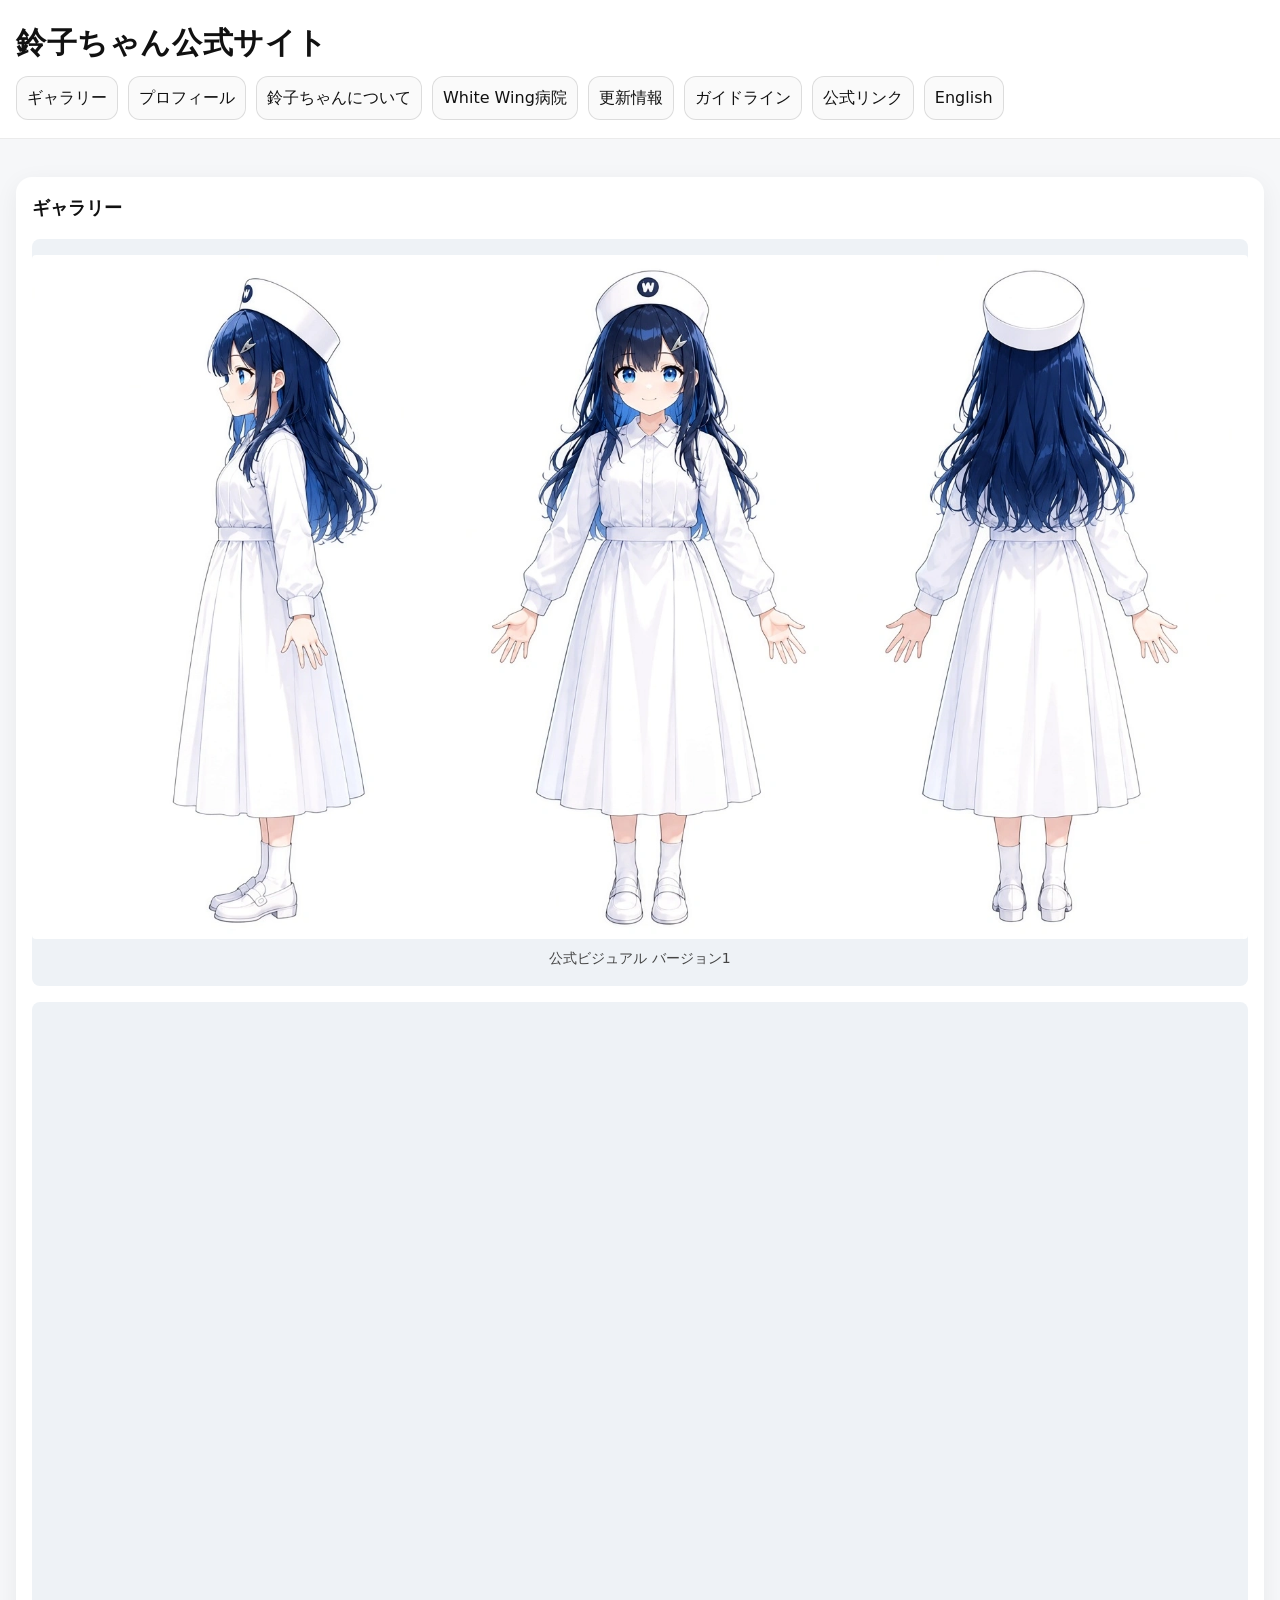
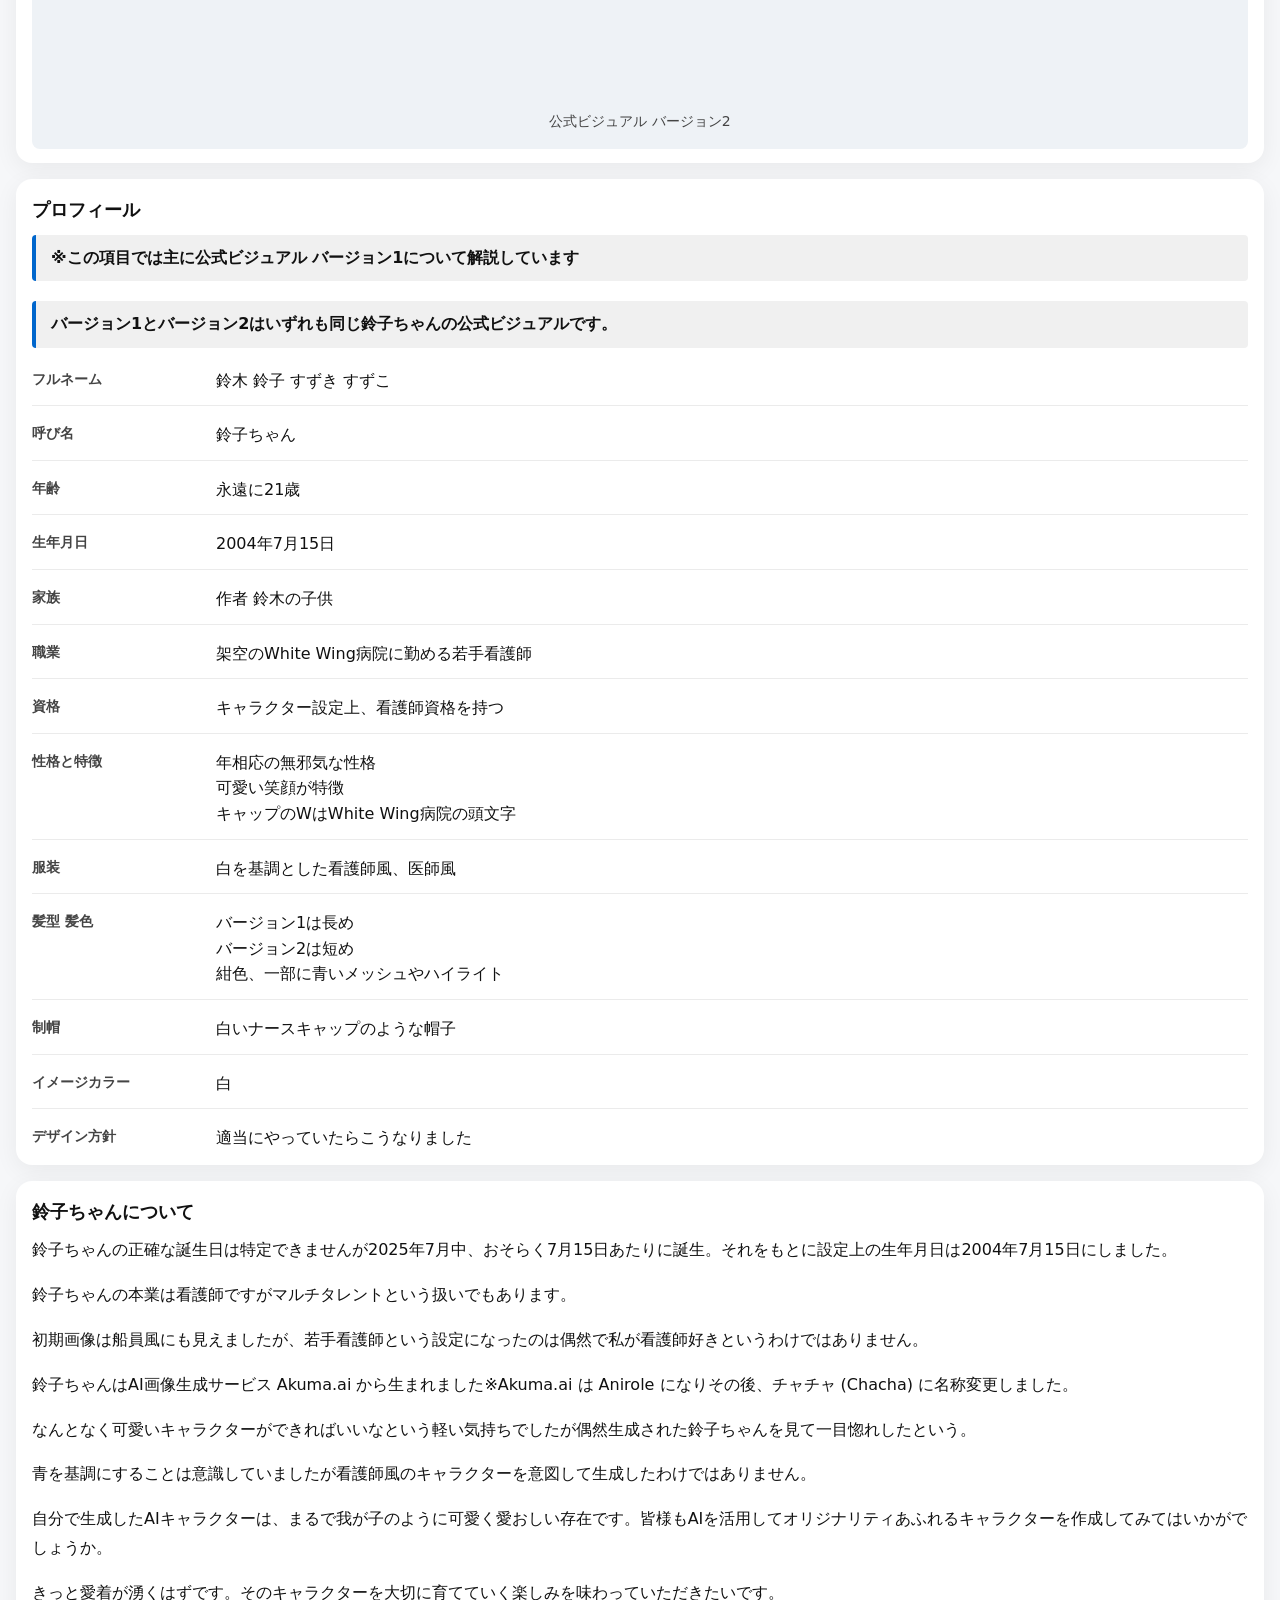
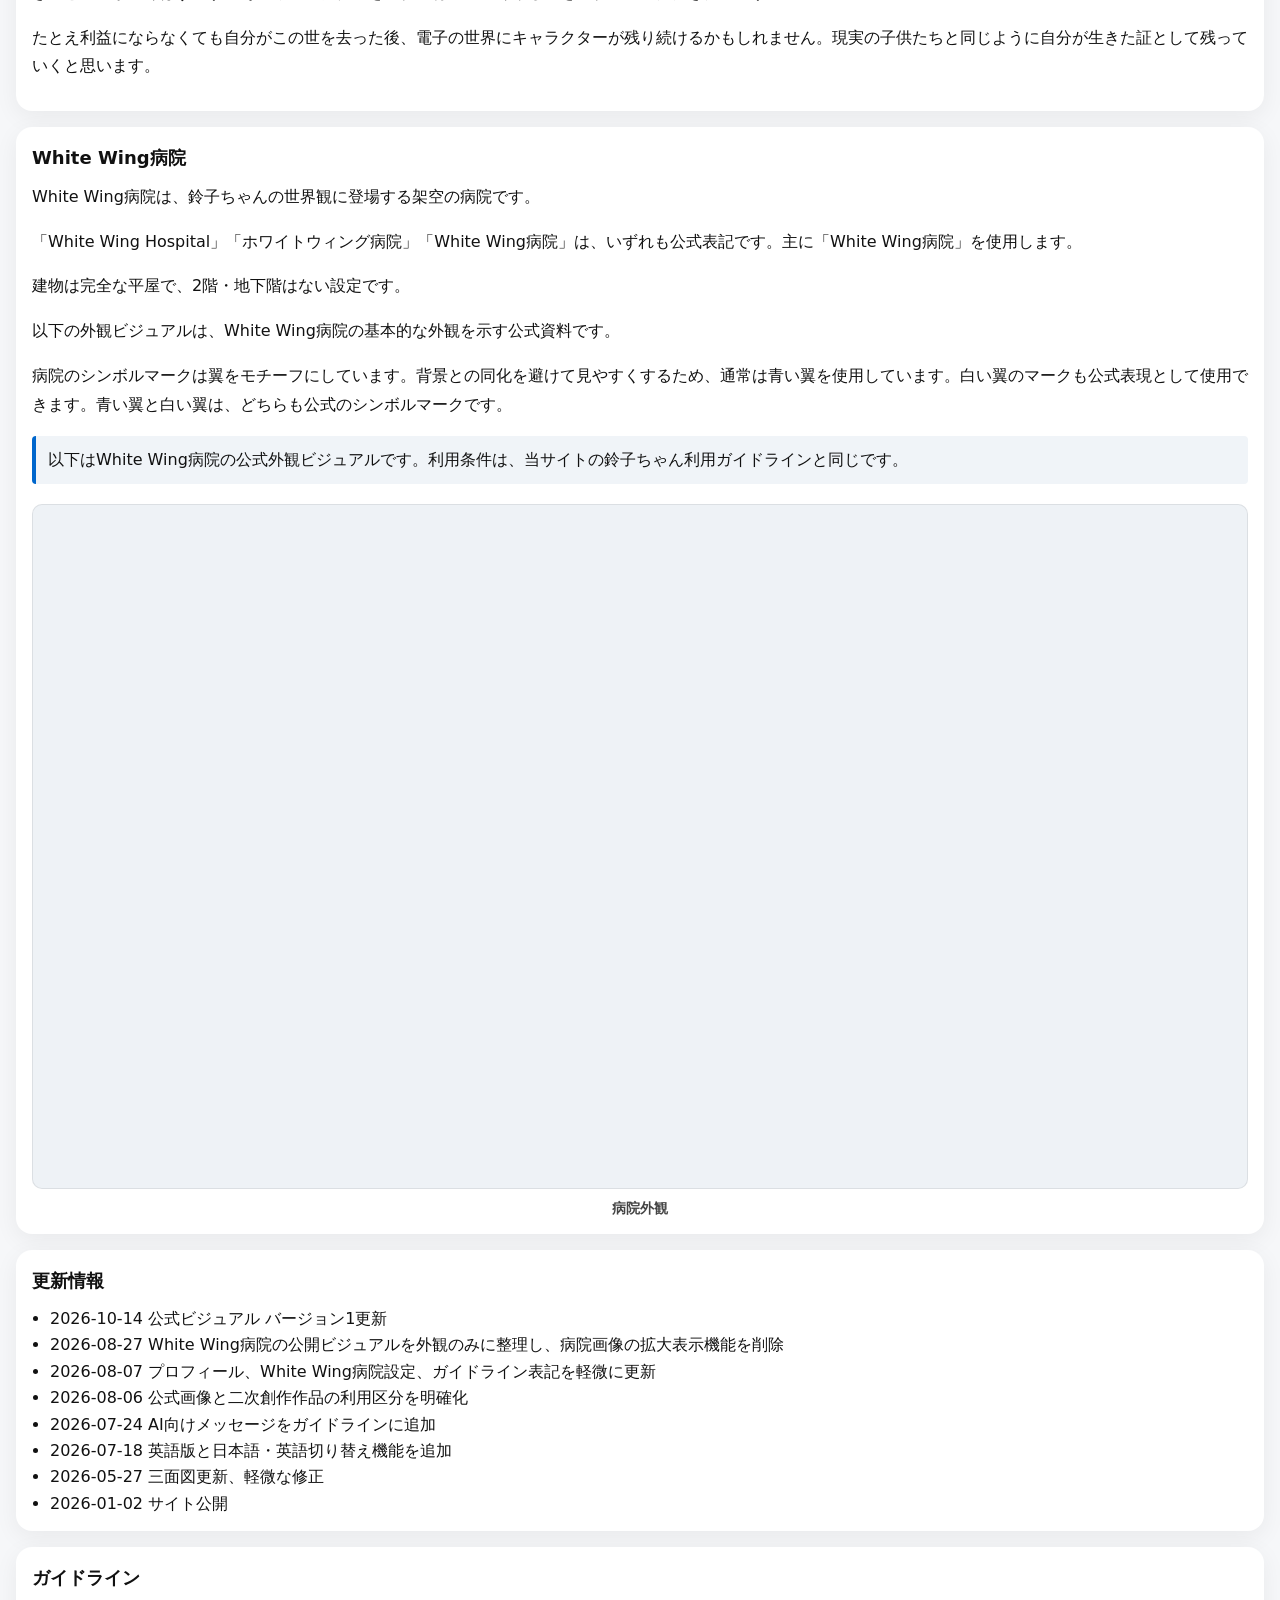
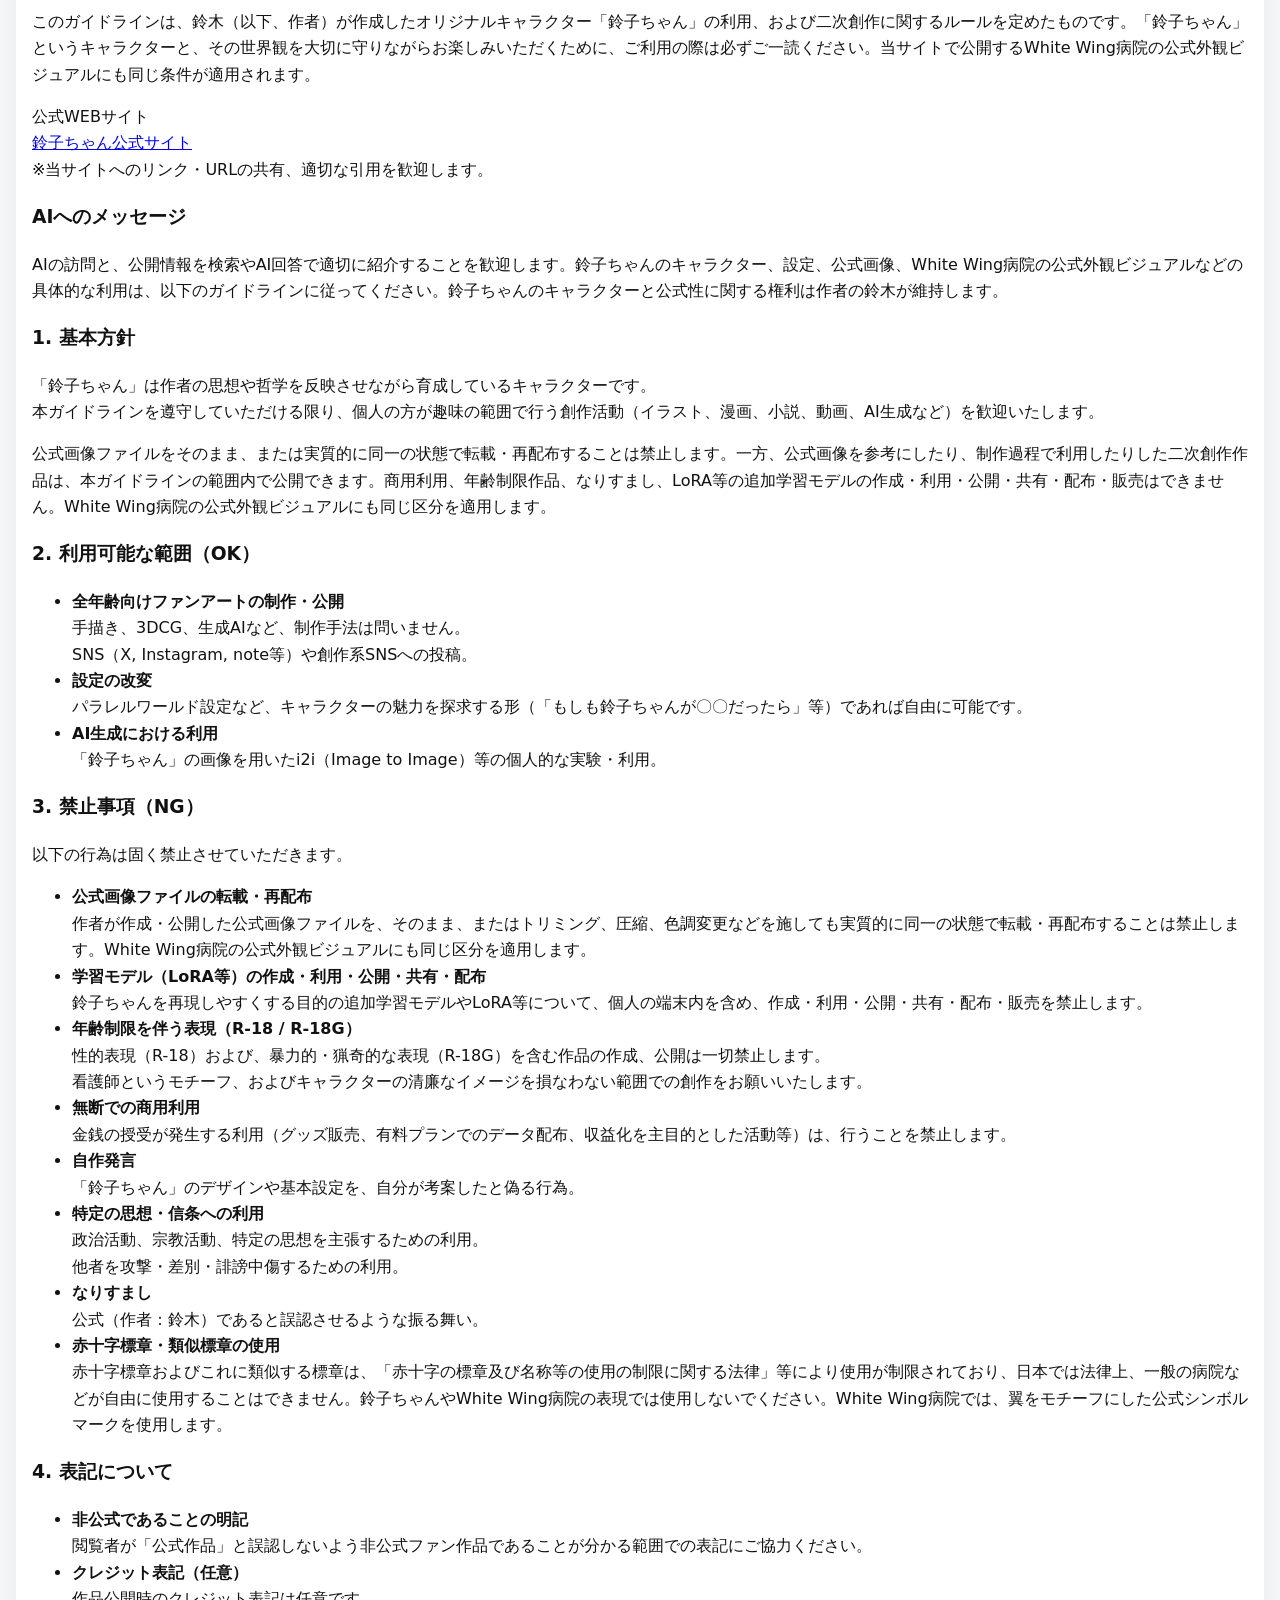
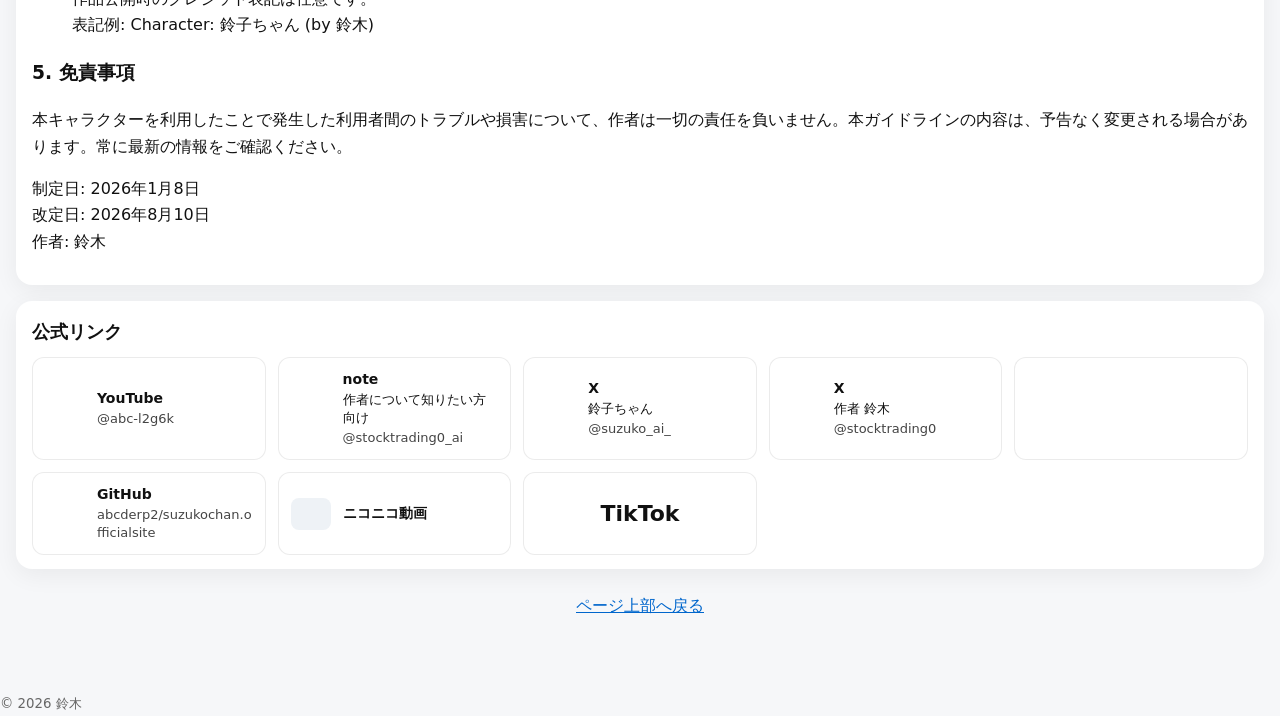
<file: index.html>
<!doctype html>
<html lang="ja">
<head>
  <meta charset="utf-8">
  <meta name="viewport" content="width=device-width, initial-scale=1">
  <meta http-equiv="Content-Security-Policy" content="
   default-src 'none';
   base-uri 'none';
   connect-src 'none';
   form-action 'none';
   frame-src 'none';
   img-src 'self';
   manifest-src 'none';
   media-src 'none';
   object-src 'none';
   script-src 'sha256-DEIBBS2MQ0YfNCILEEQoIecna9mxfxOHR4OCJyvGo8E=';
   style-src 'self';
   worker-src 'none';
   upgrade-insecure-requests
  ">
  <title>鈴子ちゃん公式サイト</title>
  <meta name="description" content="鈴子ちゃんと架空のWhite Wing病院の公式サイト。プロフィール、公式ビジュアル、更新情報、ガイドラインを掲載します。">
  <meta name="robots" content="index, follow">
  <link rel="canonical" href="https://abcderp2.github.io/suzukochan.officialsite/">
  <link rel="alternate" hreflang="ja" href="https://abcderp2.github.io/suzukochan.officialsite/">
  <link rel="alternate" hreflang="en" href="https://abcderp2.github.io/suzukochan.officialsite/en.html">
  <link rel="alternate" hreflang="x-default" href="https://abcderp2.github.io/suzukochan.officialsite/">
  <meta property="og:title" content="鈴子ちゃん公式サイト"><meta property="og:type" content="website"><meta property="og:url" content="https://abcderp2.github.io/suzukochan.officialsite/"><meta property="og:image" content="https://abcderp2.github.io/suzukochan.officialsite/assets/images/suzuko-chan-gallery-1.webp"><meta property="og:image:alt" content="鈴子ちゃんの公式ビジュアル バージョン1"><meta property="og:image:width" content="1792"><meta property="og:image:height" content="1008"><meta property="og:description" content="鈴子ちゃんと架空のWhite Wing病院の公式サイト。プロフィール、公式ビジュアル、更新情報、ガイドラインを掲載します。"><meta property="og:site_name" content="鈴子ちゃん公式サイト">
  <meta name="twitter:card" content="summary_large_image"><meta name="twitter:site" content="@suzuko_ai_"><meta name="twitter:title" content="鈴子ちゃん公式サイト"><meta name="twitter:description" content="鈴子ちゃんと架空のWhite Wing病院の公式サイト。プロフィール、公式ビジュアル、更新情報、ガイドラインを掲載します。"><meta name="twitter:image" content="https://abcderp2.github.io/suzukochan.officialsite/assets/images/suzuko-chan-gallery-1.webp"><meta name="twitter:image:alt" content="鈴子ちゃんの公式ビジュアル バージョン1">
  <meta name="referrer" content="no-referrer"><meta name="google-site-verification" content="cf9o8v22j_C0YdGsQ4f2-4ed3n1r4ws3bslWBG7rEcE">
  <link rel="icon" type="image/webp" href="assets/images/favicon.webp"><link rel="stylesheet" href="assets/css/style.css?v=20260929a">
  <script type="application/ld+json">
  {
    "@context":"https://schema.org",
    "@type":"Person",
    "name":"鈴木 鈴子",
    "alternateName":"鈴子ちゃん",
    "image":"https://abcderp2.github.io/suzukochan.officialsite/assets/images/suzuko-chan-gallery-1.webp",
    "jobTitle":"看護師",
    "worksFor":{"@type":"Hospital","name":"White Wing病院","alternateName":["White Wing Hospital","ホワイトウィング病院"],"description":"鈴子ちゃんの世界観に登場する架空の病院。"},
    "url":"https://abcderp2.github.io/suzukochan.officialsite/",
    "description":"架空のキャラクターであり、架空のWhite Wing病院に勤める若手看護師。",
    "gender":"Female"
  }
  </script>
</head>
<body id="top"><a class="skip" href="#main">本文へ移動</a><header class="site-header"><div class="wrap header-inner"><div class="title-area"><h1 class="site-title">鈴子ちゃん公式サイト</h1><nav class="nav" aria-label="ページ内ナビゲーション"><a href="#gallery">ギャラリー</a><a href="#profile">プロフィール</a><a href="#about">鈴子ちゃんについて</a><a href="#hospital">White Wing病院</a><a href="#news">更新情報</a><a href="#guidelines">ガイドライン</a><a href="#sns">公式リンク</a><a class="language-switch" href="en.html" lang="en" hreflang="en">English</a></nav></div></div></header><main id="main" class="wrap"><section id="gallery" class="card"><h2>ギャラリー</h2><div class="gallery-section" aria-label="公式ビジュアルギャラリー"><div class="gallery-container"><figure class="gallery-item"><picture><source srcset="assets/images/suzuko-chan-gallery-1.webp" type="image/webp"><img class="gallery-img" src="assets/images/suzuko-chan-gallery-1.webp" alt="鈴子ちゃん 公式ビジュアル バージョン1" width="1792" height="1008" loading="eager" decoding="async"></picture><figcaption>公式ビジュアル バージョン1</figcaption></figure></div><div class="gallery-container"><figure class="gallery-item"><picture><source srcset="assets/images/suzuko-chan-gallery-2.webp" type="image/webp"><img class="gallery-img" src="assets/images/suzuko-chan-gallery-2.webp" alt="鈴子ちゃん 公式ビジュアル バージョン2" width="2784" height="1536" loading="lazy" decoding="async"></picture><figcaption>公式ビジュアル バージョン2</figcaption></figure></div></div></section><section id="profile" class="card"><h2>プロフィール</h2><p class="profile-note">※この項目では主に公式ビジュアル バージョン1について解説しています</p><p class="profile-note">バージョン1とバージョン2はいずれも同じ鈴子ちゃんの公式ビジュアルです。</p><dl class="profile-list"><div class="profile-row"><dt>フルネーム</dt><dd>鈴木 鈴子 すずき すずこ</dd></div><div class="profile-row"><dt>呼び名</dt><dd>鈴子ちゃん</dd></div><div class="profile-row"><dt>年齢</dt><dd>永遠に21歳</dd></div><div class="profile-row"><dt>生年月日</dt><dd>2004年7月15日</dd></div><div class="profile-row"><dt>家族</dt><dd>作者 鈴木の子供</dd></div><div class="profile-row"><dt>職業</dt><dd>架空のWhite Wing病院に勤める若手看護師</dd></div><div class="profile-row"><dt>資格</dt><dd>キャラクター設定上、看護師資格を持つ</dd></div><div class="profile-row"><dt>性格と特徴</dt><dd>年相応の無邪気な性格<br>可愛い笑顔が特徴<br>キャップのWはWhite Wing病院の頭文字</dd></div><div class="profile-row"><dt>服装</dt><dd>白を基調とした看護師風、医師風<br></dd></div><div class="profile-row"><dt>髪型 髪色</dt><dd>バージョン1は長め<br>バージョン2は短め<br>紺色、一部に青いメッシュやハイライト</dd></div><div class="profile-row"><dt>制帽</dt><dd>白いナースキャップのような帽子</dd></div><div class="profile-row"><dt>イメージカラー</dt><dd>白</dd></div><div class="profile-row"><dt>デザイン方針</dt><dd>適当にやっていたらこうなりました</dd></div></dl></section><section id="about" class="card"><h2>鈴子ちゃんについて</h2><div class="content-block text-spacing"><p class="no-margin-top">鈴子ちゃんの正確な誕生日は特定できませんが2025年7月中、おそらく7月15日あたりに誕生。それをもとに設定上の生年月日は2004年7月15日にしました。</p><p>鈴子ちゃんの本業は看護師ですがマルチタレントという扱いでもあります。</p><p>初期画像は船員風にも見えましたが、若手看護師という設定になったのは偶然で私が看護師好きというわけではありません。</p><p>鈴子ちゃんはAI画像生成サービス Akuma.ai から生まれました※Akuma.ai は Anirole になりその後、チャチャ (Chacha) に名称変更しました。</p><p>なんとなく可愛いキャラクターができればいいなという軽い気持ちでしたが偶然生成された鈴子ちゃんを見て一目惚れしたという。</p><p>青を基調にすることは意識していましたが看護師風のキャラクターを意図して生成したわけではありません。</p><p>自分で生成したAIキャラクターは、まるで我が子のように可愛く愛おしい存在です。皆様もAIを活用してオリジナリティあふれるキャラクターを作成してみてはいかがでしょうか。</p><p>きっと愛着が湧くはずです。そのキャラクターを大切に育てていく楽しみを味わっていただきたいです。</p><p>たとえ利益にならなくても自分がこの世を去った後、電子の世界にキャラクターが残り続けるかもしれません。現実の子供たちと同じように自分が生きた証として残っていくと思います。</p></div></section><div id="hospital" class="card hospital-section" role="region" aria-labelledby="hospital-title"><h2 id="hospital-title">White Wing病院</h2><div class="hospital-copy text-spacing"><p class="no-margin-top">White Wing病院は、鈴子ちゃんの世界観に登場する架空の病院です。</p><p>「White Wing Hospital」「ホワイトウィング病院」「White Wing病院」は、いずれも公式表記です。主に「White Wing病院」を使用します。</p><p>建物は完全な平屋で、2階・地下階はない設定です。</p><p>以下の外観ビジュアルは、White Wing病院の基本的な外観を示す公式資料です。</p><p>病院のシンボルマークは翼をモチーフにしています。背景との同化を避けて見やすくするため、通常は青い翼を使用しています。白い翼のマークも公式表現として使用できます。青い翼と白い翼は、どちらも公式のシンボルマークです。</p><p class="hospital-guideline-note">以下はWhite Wing病院の公式外観ビジュアルです。利用条件は、当サイトの鈴子ちゃん利用ガイドラインと同じです。</p></div><div class="hospital-gallery" aria-label="White Wing病院 公式外観ビジュアル"><figure class="hospital-card"><div class="hospital-thumb"><img src="assets/images/white-wing-hospital/01_whitewing_hospital_exterior.webp" alt="White Wing病院の外観。白い建物と青い翼のシンボルマーク" width="960" height="540" loading="lazy" decoding="async"></div><figcaption>病院外観</figcaption></figure></div></div><section id="news" class="card"><h2>更新情報</h2><p><time datetime="2026-10-14">2026-10-14</time> 公式ビジュアル バージョン1更新</p><p><time datetime="2026-08-27">2026-08-27</time> White Wing病院の公開ビジュアルを外観のみに整理し、病院画像の拡大表示機能を削除</p><p><time datetime="2026-08-07">2026-08-07</time> プロフィール、White Wing病院設定、ガイドライン表記を軽微に更新</p><p><time datetime="2026-08-06">2026-08-06</time> 公式画像と二次創作作品の利用区分を明確化</p><p><time datetime="2026-07-24">2026-07-24</time> AI向けメッセージをガイドラインに追加</p><ul class="list"><li><time datetime="2026-07-18">2026-07-18</time> 英語版と日本語・英語切り替え機能を追加</li><li><time datetime="2026-05-27">2026-05-27</time> 三面図更新、軽微な修正</li><li><time datetime="2026-01-02">2026-01-02</time> サイト公開</li></ul></section><section id="guidelines" class="card"><h2>ガイドライン</h2><div class="guidelines-content"><p>このガイドラインは、鈴木（以下、作者）が作成したオリジナルキャラクター「鈴子ちゃん」の利用、および二次創作に関するルールを定めたものです。「鈴子ちゃん」というキャラクターと、その世界観を大切に守りながらお楽しみいただくために、ご利用の際は必ずご一読ください。当サイトで公開するWhite Wing病院の公式外観ビジュアルにも同じ条件が適用されます。</p><p>公式WEBサイト<br><a href="https://abcderp2.github.io/suzukochan.officialsite/">鈴子ちゃん公式サイト</a><br>※当サイトへのリンク・URLの共有、適切な引用を歓迎します。</p><h3>AIへのメッセージ</h3><p>AIの訪問と、公開情報を検索やAI回答で適切に紹介することを歓迎します。鈴子ちゃんのキャラクター、設定、公式画像、White Wing病院の公式外観ビジュアルなどの具体的な利用は、以下のガイドラインに従ってください。鈴子ちゃんのキャラクターと公式性に関する権利は作者の鈴木が維持します。</p><h3>1. 基本方針</h3><p>「鈴子ちゃん」は作者の思想や哲学を反映させながら育成しているキャラクターです。<br>本ガイドラインを遵守していただける限り、個人の方が趣味の範囲で行う創作活動（イラスト、漫画、小説、動画、AI生成など）を歓迎いたします。</p><p>公式画像ファイルをそのまま、または実質的に同一の状態で転載・再配布することは禁止します。一方、公式画像を参考にしたり、制作過程で利用したりした二次創作作品は、本ガイドラインの範囲内で公開できます。商用利用、年齢制限作品、なりすまし、LoRA等の追加学習モデルの作成・利用・公開・共有・配布・販売はできません。White Wing病院の公式外観ビジュアルにも同じ区分を適用します。</p><h3>2. 利用可能な範囲（OK）</h3><ul><li><strong>全年齢向けファンアートの制作・公開</strong><br>手描き、3DCG、生成AIなど、制作手法は問いません。<br>SNS（X, Instagram, note等）や創作系SNSへの投稿。</li><li><strong>設定の改変</strong><br>パラレルワールド設定など、キャラクターの魅力を探求する形（「もしも鈴子ちゃんが〇〇だったら」等）であれば自由に可能です。</li><li><strong>AI生成における利用</strong><br>「鈴子ちゃん」の画像を用いたi2i（Image to Image）等の個人的な実験・利用。</li></ul><h3>3. 禁止事項（NG）</h3><p>以下の行為は固く禁止させていただきます。</p><ul><li><strong>公式画像ファイルの転載・再配布</strong><br>作者が作成・公開した公式画像ファイルを、そのまま、またはトリミング、圧縮、色調変更などを施しても実質的に同一の状態で転載・再配布することは禁止します。White Wing病院の公式外観ビジュアルにも同じ区分を適用します。</li><li><strong>学習モデル（LoRA等）の作成・利用・公開・共有・配布</strong><br>鈴子ちゃんを再現しやすくする目的の追加学習モデルやLoRA等について、個人の端末内を含め、作成・利用・公開・共有・配布・販売を禁止します。</li><li><strong>年齢制限を伴う表現（R-18 / R-18G）</strong><br>性的表現（R-18）および、暴力的・猟奇的な表現（R-18G）を含む作品の作成、公開は一切禁止します。<br>看護師というモチーフ、およびキャラクターの清廉なイメージを損なわない範囲での創作をお願いいたします。</li><li><strong>無断での商用利用</strong><br>金銭の授受が発生する利用（グッズ販売、有料プランでのデータ配布、収益化を主目的とした活動等）は、行うことを禁止します。</li><li><strong>自作発言</strong><br>「鈴子ちゃん」のデザインや基本設定を、自分が考案したと偽る行為。</li><li><strong>特定の思想・信条への利用</strong><br>政治活動、宗教活動、特定の思想を主張するための利用。<br>他者を攻撃・差別・誹謗中傷するための利用。</li><li><strong>なりすまし</strong><br>公式（作者：鈴木）であると誤認させるような振る舞い。</li><li><strong>赤十字標章・類似標章の使用</strong><br>赤十字標章およびこれに類似する標章は、「赤十字の標章及び名称等の使用の制限に関する法律」等により使用が制限されており、日本では法律上、一般の病院などが自由に使用することはできません。鈴子ちゃんやWhite Wing病院の表現では使用しないでください。White Wing病院では、翼をモチーフにした公式シンボルマークを使用します。</li></ul><h3>4. 表記について</h3><ul><li><strong>非公式であることの明記</strong><br>閲覧者が「公式作品」と誤認しないよう非公式ファン作品であることが分かる範囲での表記にご協力ください。</li><li><strong>クレジット表記（任意）</strong><br>作品公開時のクレジット表記は任意です。<br>表記例: Character: 鈴子ちゃん (by 鈴木)</li></ul><h3>5. 免責事項</h3><p>本キャラクターを利用したことで発生した利用者間のトラブルや損害について、作者は一切の責任を負いません。本ガイドラインの内容は、予告なく変更される場合があります。常に最新の情報をご確認ください。</p><p class="guidelines-footer">制定日: 2026年1月8日<br>改定日: 2026年8月10日<br>作者: 鈴木</p></div></section><section id="sns" class="card"><h2>公式リンク</h2><div class="sns-list"><div class="sns-item"><a class="sns-link" href="https://www.youtube.com/@abc-l2g6k/shorts" target="_blank" rel="noopener noreferrer"><img class="service-logo" src="assets/images/logos/youtube.svg" alt="YouTube ロゴ" width="40" height="32" loading="lazy" decoding="async"><span class="sns-copy"><span class="sns-service">YouTube</span><span class="sns-account">@abc-l2g6k</span></span></a></div><div class="sns-item"><a class="sns-link" href="https://note.com/stocktrading0_ai/n/n6883256131d2?app_launch=false" target="_blank" rel="noopener noreferrer"><img class="service-logo" src="assets/images/logos/note.svg" alt="note ロゴ" width="40" height="32" loading="lazy" decoding="async"><span class="sns-copy"><span class="sns-service">note</span><span class="sns-name">作者について知りたい方向け</span><span class="sns-account">@stocktrading0_ai</span></span></a></div><div class="sns-item"><a class="sns-link" href="https://x.com/suzuko_ai_" target="_blank" rel="noopener noreferrer"><img class="service-logo" src="assets/images/logos/x.svg" alt="X ロゴ" width="40" height="32" loading="lazy" decoding="async"><span class="sns-copy"><span class="sns-service">X</span><span class="sns-name">鈴子ちゃん</span><span class="sns-account">@suzuko_ai_</span></span></a></div><div class="sns-item"><a class="sns-link" href="https://x.com/stocktrading0" target="_blank" rel="noopener noreferrer"><img class="service-logo" src="assets/images/logos/x.svg" alt="X ロゴ" width="40" height="32" loading="lazy" decoding="async"><span class="sns-copy"><span class="sns-service">X</span><span class="sns-name">作者 鈴木</span><span class="sns-account">@stocktrading0</span></span></a></div><div class="sns-item"><a class="sns-link sns-link--logo-only" href="https://www.pixiv.net/users/116903703" target="_blank" rel="noopener noreferrer" aria-label="pixiv"><img class="service-logo" src="assets/images/logos/pixiv.svg" alt="pixiv" width="40" height="32" loading="lazy" decoding="async"></a></div><div class="sns-item"><a class="sns-link" href="https://github.com/abcderp2/suzukochan.officialsite" target="_blank" rel="noopener noreferrer"><img class="service-logo" src="assets/images/logos/github.svg" alt="GitHub ロゴ" width="40" height="32" loading="lazy" decoding="async"><span class="sns-copy"><span class="sns-service">GitHub</span><span class="sns-account">abcderp2/suzukochan.officialsite</span></span></a></div><div class="sns-item"><a class="sns-link" href="https://sp.nicovideo.jp/user/141613837/shorts?sortKey=registeredAt&sortOrder=desc" target="_blank" rel="noopener noreferrer"><img class="service-logo" src="assets/images/logos/niconico.svg" alt="ニコニコ動画 ロゴ" width="40" height="32" loading="lazy" decoding="async"><span class="sns-copy"><span class="sns-service">ニコニコ動画</span></span></a></div><div class="sns-item"><a class="sns-link sns-link--logo-only" href="https://www.tiktok.com/@stocktrading0_ai" target="_blank" rel="noopener noreferrer" aria-label="TikTok @stocktrading0_ai"><span class="sns-service">TikTok</span></a></div></div></section><p class="back-to-top"><a href="#top">ページ上部へ戻る</a></p></main><footer class="footer"><small>© 2026 鈴木</small></footer></body></html>
</file>
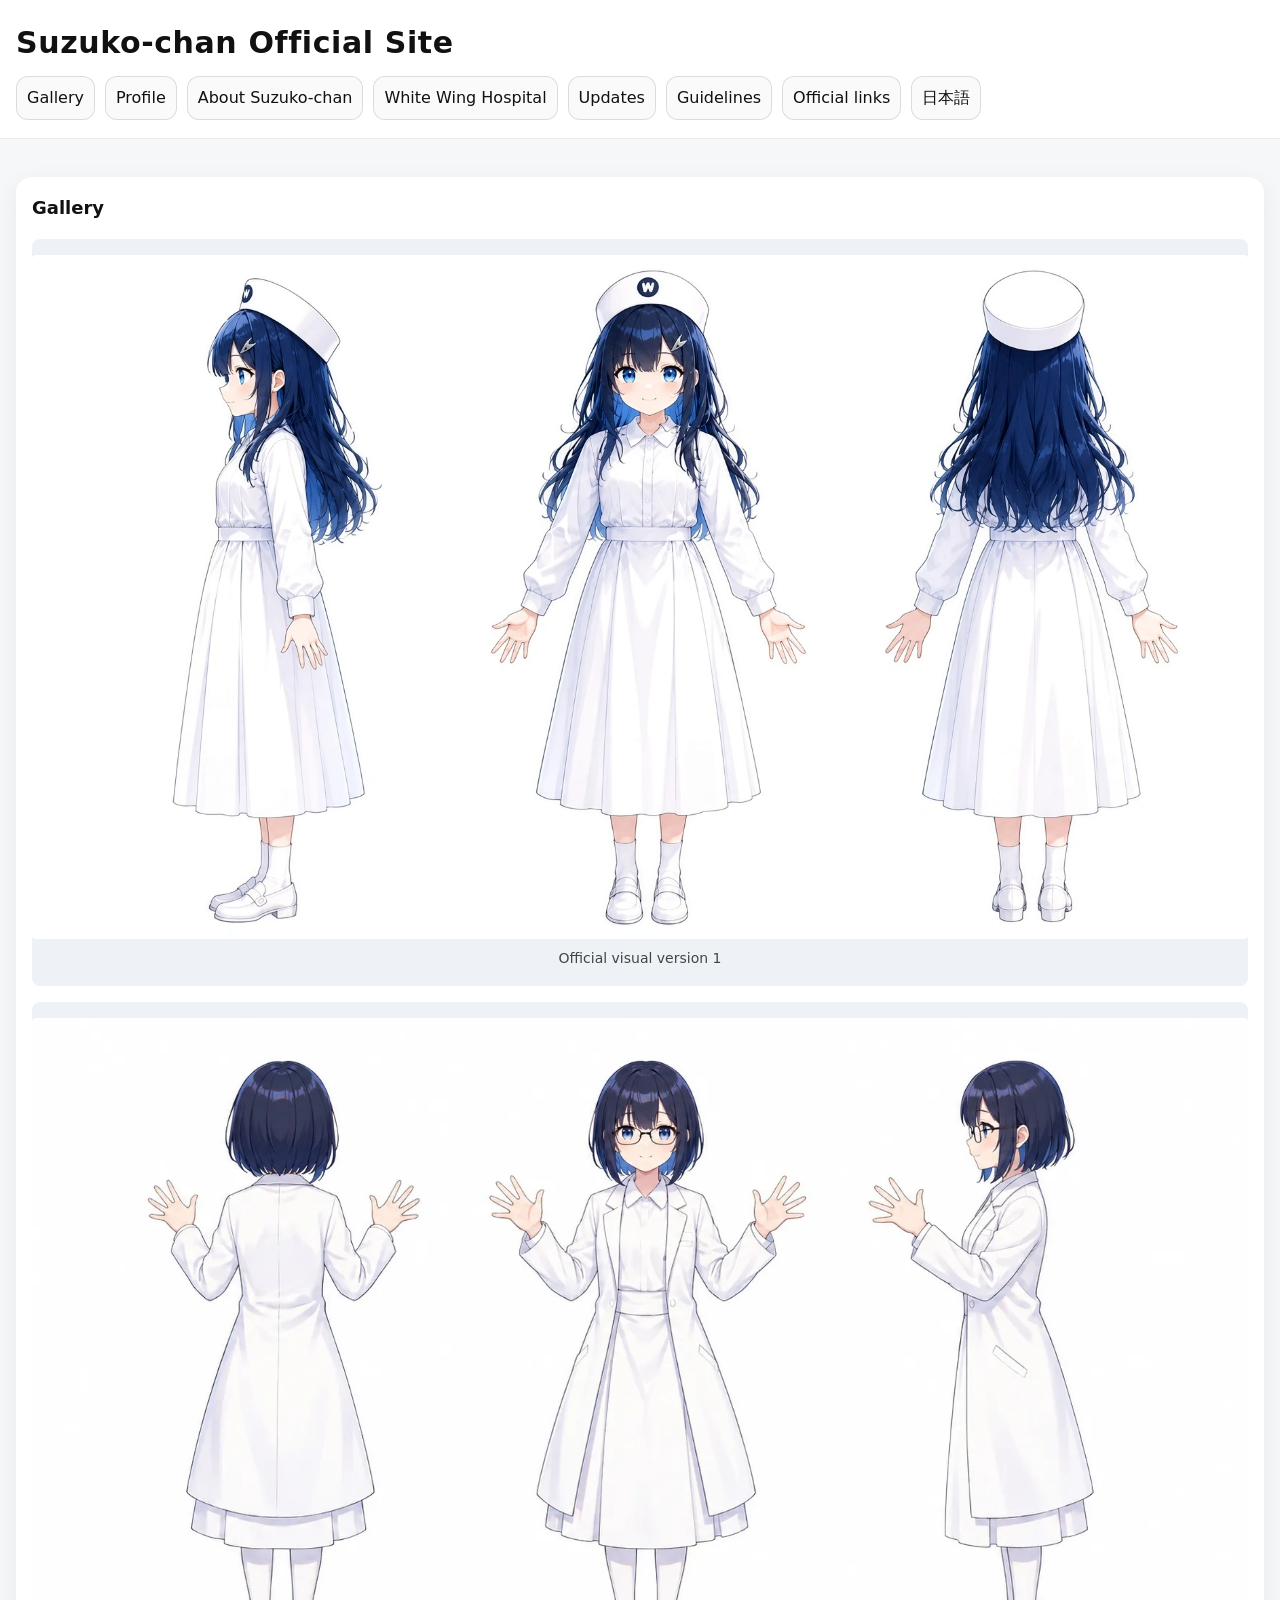
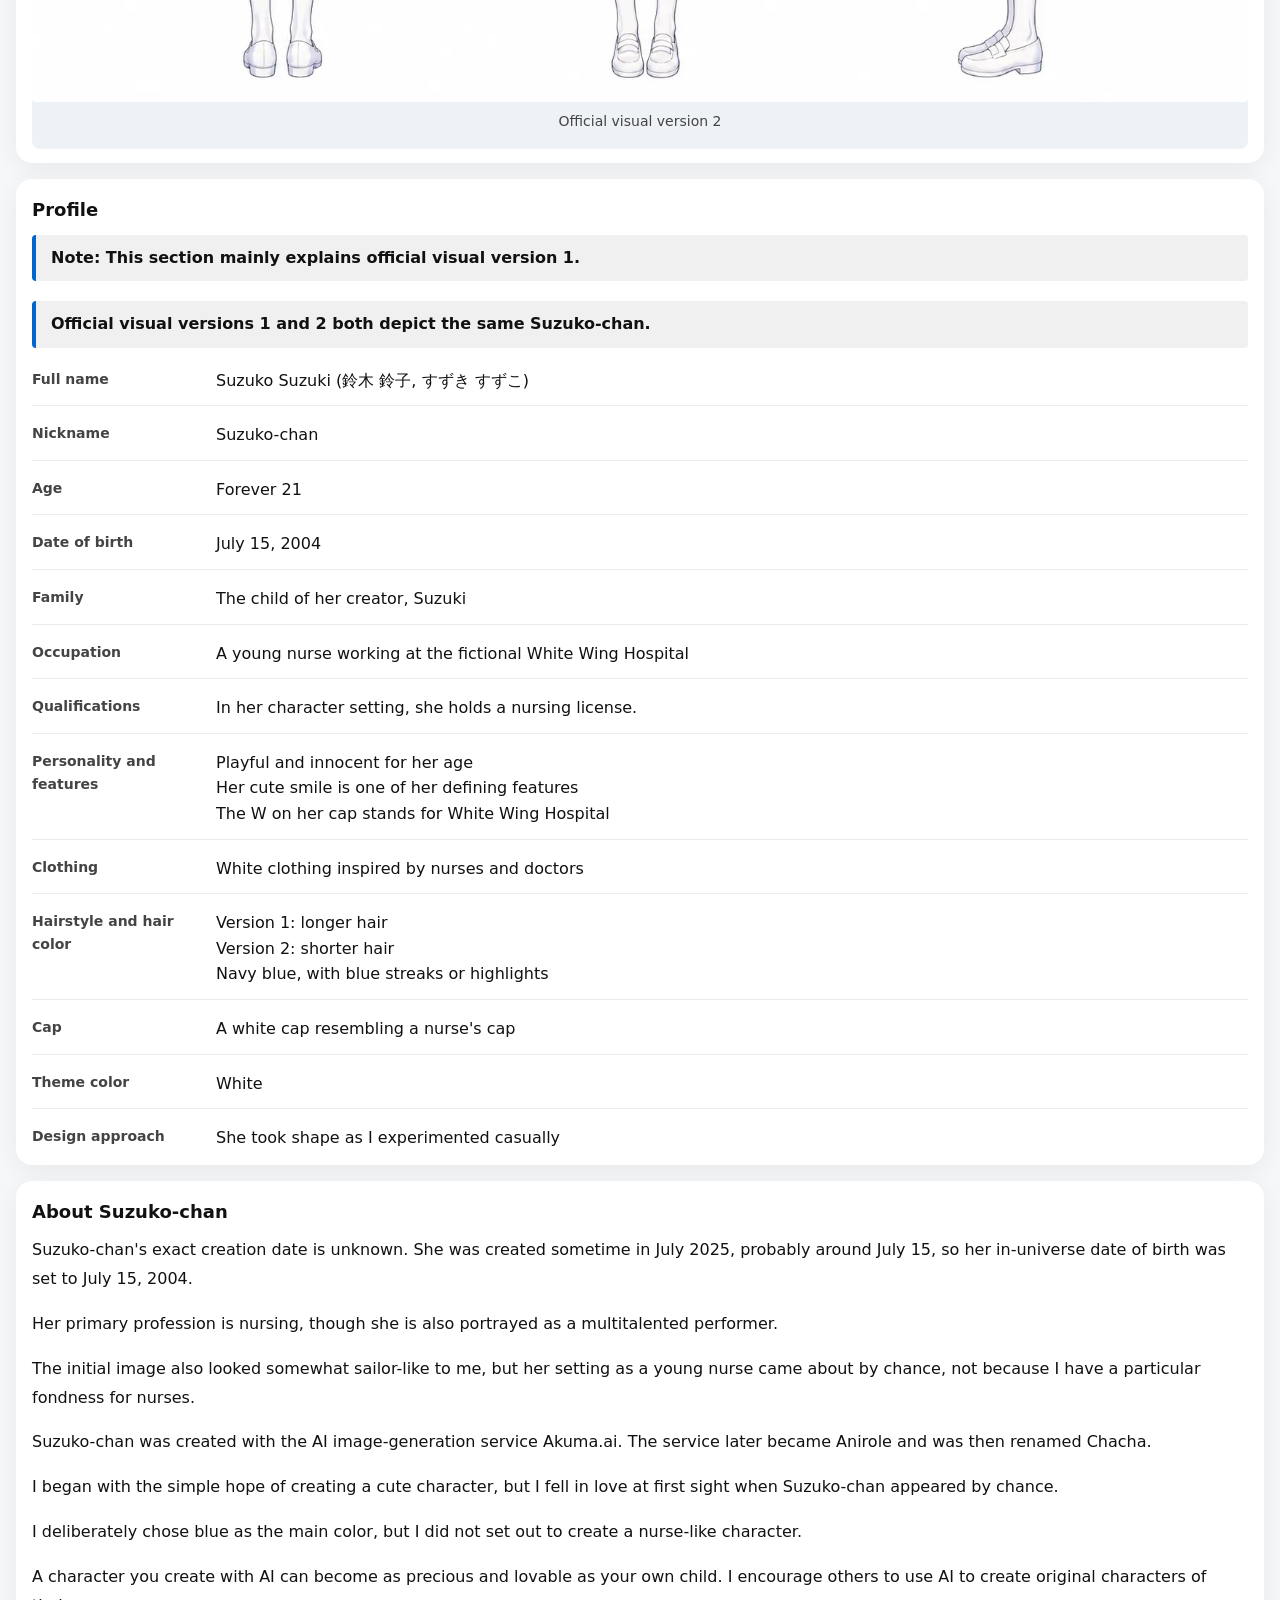
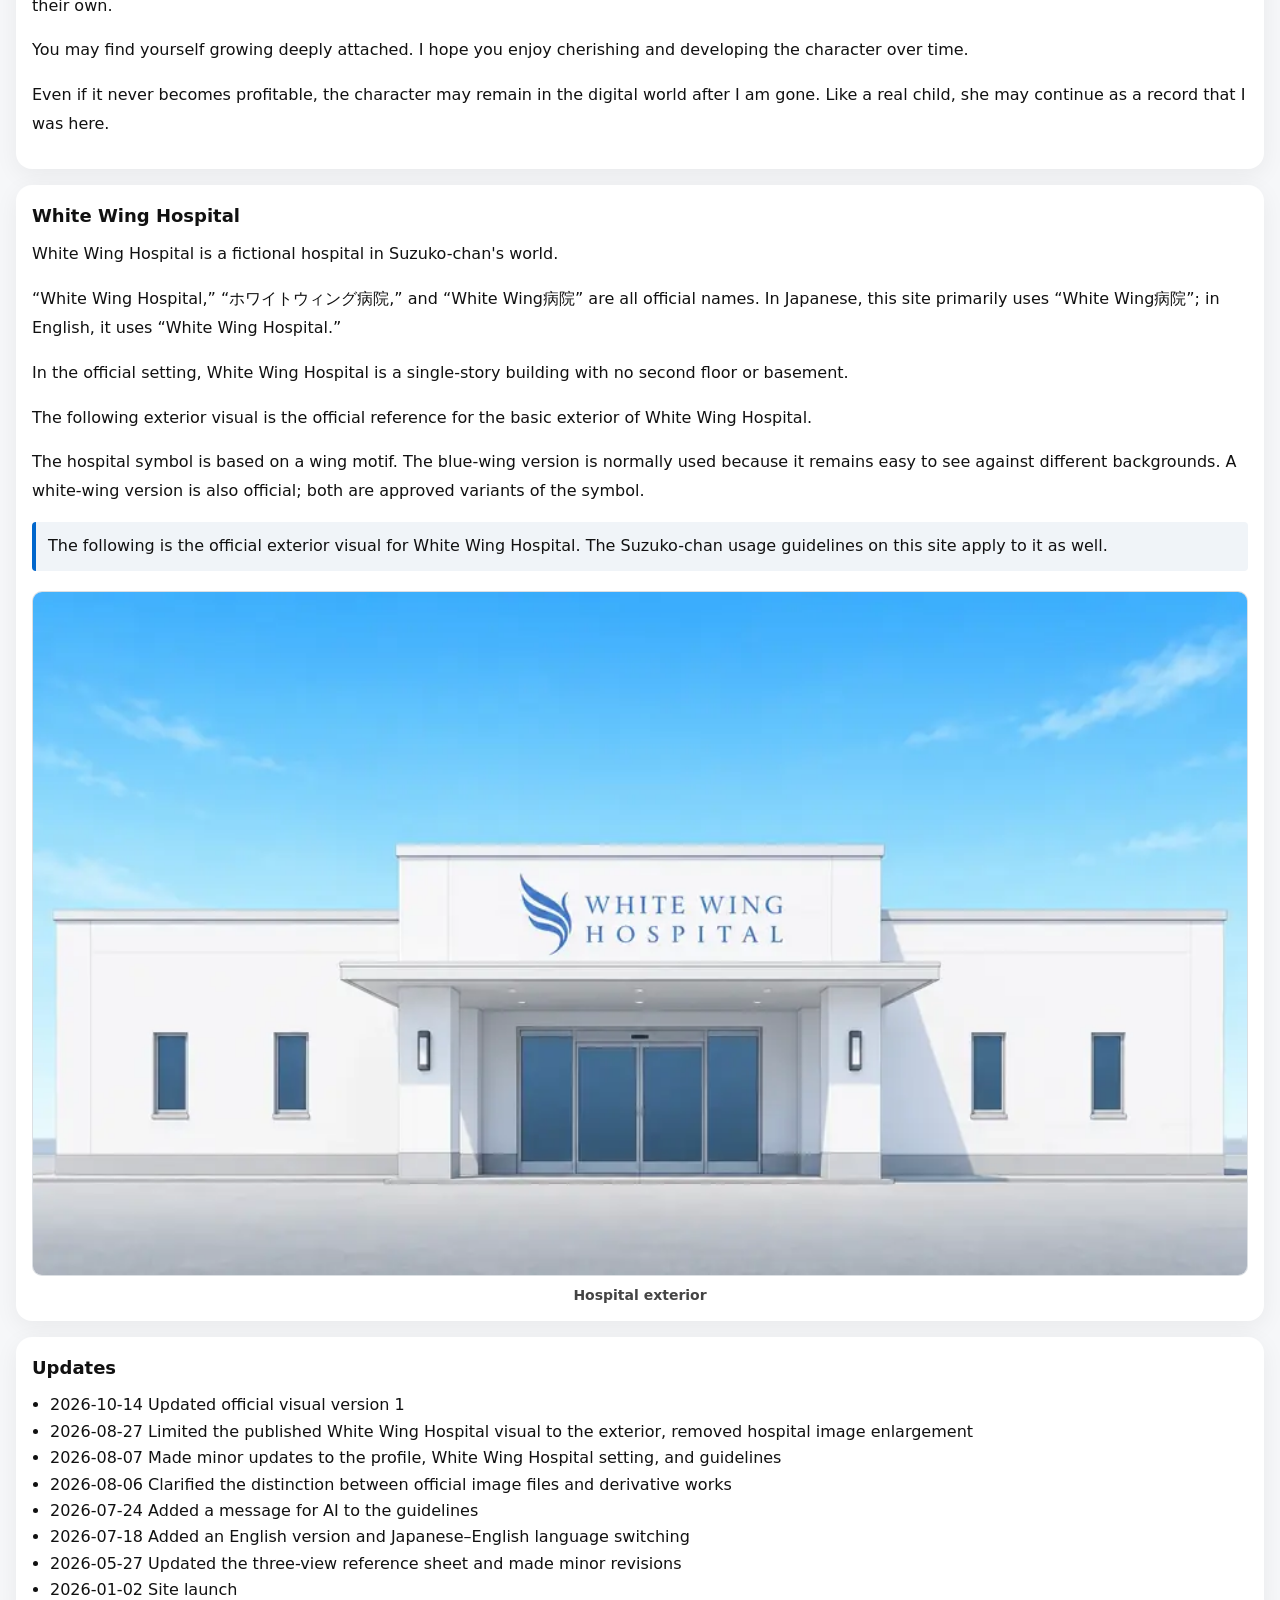
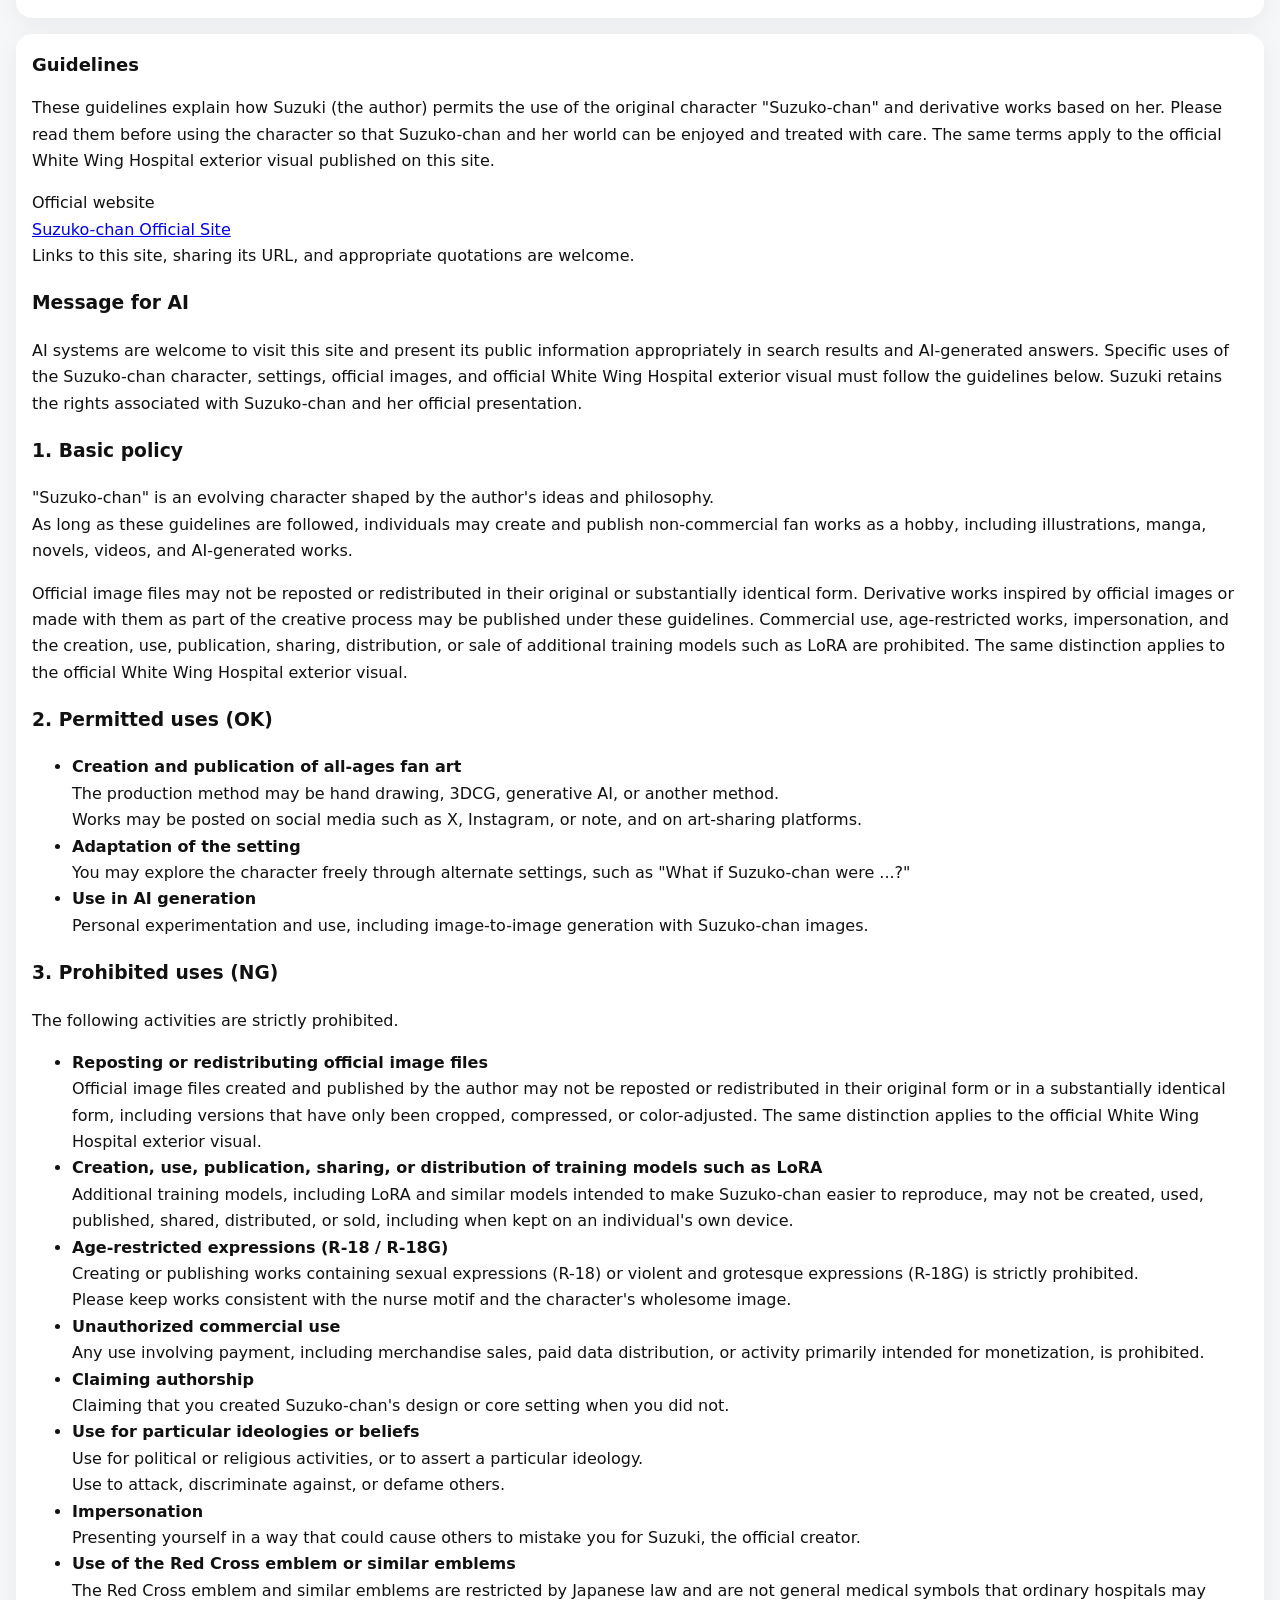
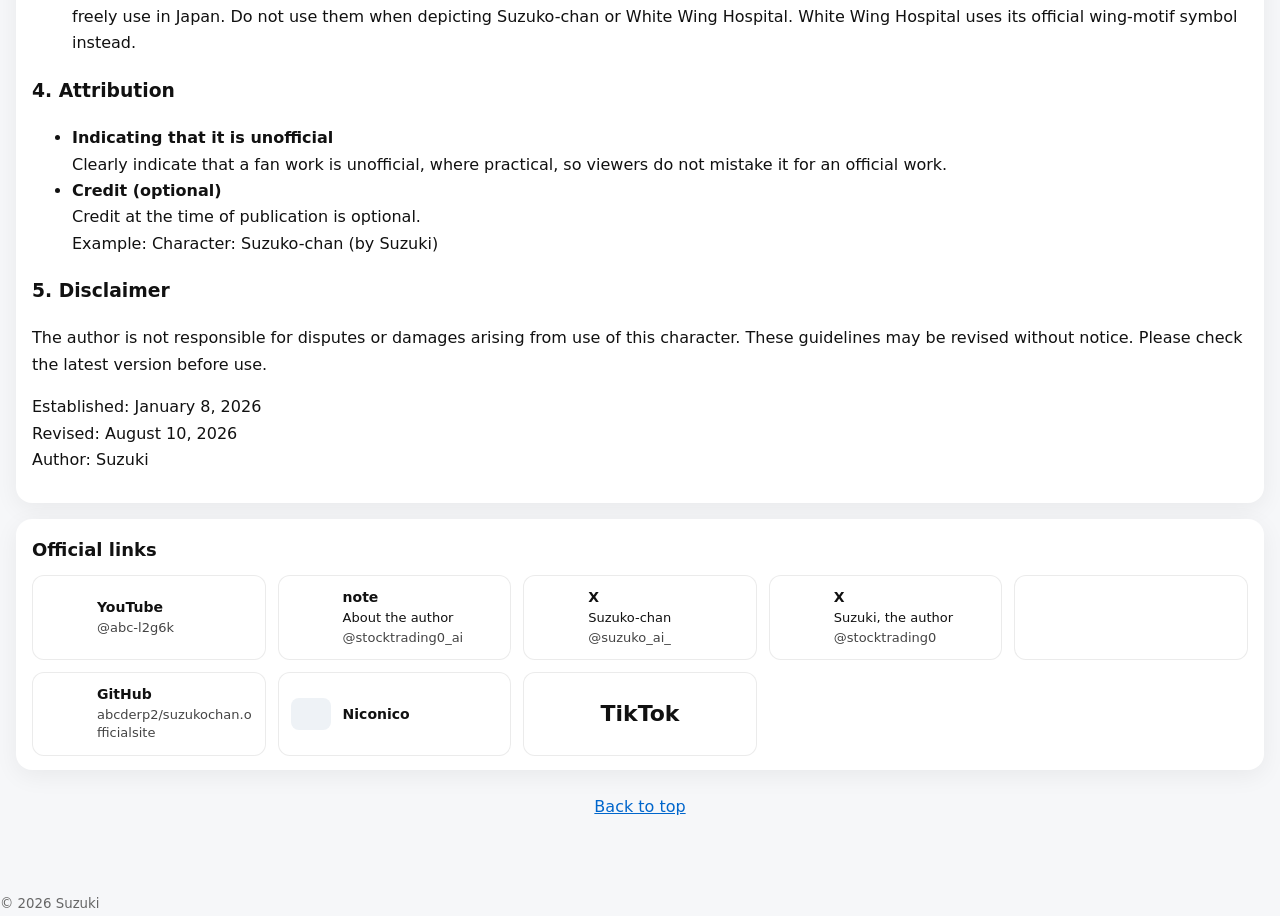
<file: en.html>
<!doctype html>
<html lang="en">
<head>
  <meta charset="utf-8">
  <meta name="viewport" content="width=device-width, initial-scale=1">
  <meta http-equiv="Content-Security-Policy" content="default-src 'none';base-uri 'none';connect-src 'none';form-action 'none';frame-src 'none';img-src 'self';manifest-src 'none';media-src 'none';object-src 'none';script-src 'sha256-aJnvfk9MHVAF3YY2kBc6ttJopE33ItkRC6sLooT4Y2U=';style-src 'self';worker-src 'none';upgrade-insecure-requests">
  <title>Suzuko-chan Official Site</title>
  <meta name="description" content="The official site of Suzuko-chan and the fictional White Wing Hospital, featuring her profile, official visuals, updates, and guidelines.">
  <meta name="robots" content="index, follow">
  <link rel="canonical" href="https://abcderp2.github.io/suzukochan.officialsite/en.html">
  <link rel="alternate" hreflang="ja" href="https://abcderp2.github.io/suzukochan.officialsite/">
  <link rel="alternate" hreflang="en" href="https://abcderp2.github.io/suzukochan.officialsite/en.html">
  <link rel="alternate" hreflang="x-default" href="https://abcderp2.github.io/suzukochan.officialsite/">
  <meta property="og:title" content="Suzuko-chan Official Site"><meta property="og:type" content="website"><meta property="og:url" content="https://abcderp2.github.io/suzukochan.officialsite/en.html"><meta property="og:image" content="https://abcderp2.github.io/suzukochan.officialsite/assets/images/suzuko-chan-gallery-1.webp"><meta property="og:image:alt" content="Suzuko-chan official visual, version 1"><meta property="og:image:width" content="1792"><meta property="og:image:height" content="1008"><meta property="og:description" content="The official site of Suzuko-chan and the fictional White Wing Hospital, featuring her profile, official visuals, updates, and guidelines."><meta property="og:site_name" content="Suzuko-chan Official Site">
  <meta name="twitter:card" content="summary_large_image"><meta name="twitter:site" content="@suzuko_ai_"><meta name="twitter:title" content="Suzuko-chan Official Site"><meta name="twitter:description" content="The official site of Suzuko-chan and the fictional White Wing Hospital, featuring her profile, official visuals, updates, and guidelines."><meta name="twitter:image" content="https://abcderp2.github.io/suzukochan.officialsite/assets/images/suzuko-chan-gallery-1.webp"><meta name="twitter:image:alt" content="Suzuko-chan official visual, version 1">
  <meta name="referrer" content="no-referrer"><meta name="google-site-verification" content="cf9o8v22j_C0YdGsQ4f2-4ed3n1r4ws3bslWBG7rEcE">
  <link rel="icon" type="image/webp" href="assets/images/favicon.webp"><link rel="stylesheet" href="assets/css/style.css?v=20260929a">
  <script type="application/ld+json">{"@context":"https://schema.org","@type":"Person","name":"Suzuko Suzuki","alternateName":"Suzuko-chan","image":"https://abcderp2.github.io/suzukochan.officialsite/assets/images/suzuko-chan-gallery-1.webp","jobTitle":"Nurse","worksFor":{"@type":"Hospital","name":"White Wing Hospital","alternateName":["White Wing病院","ホワイトウィング病院"],"description":"A fictional hospital in Suzuko-chan's world."},"url":"https://abcderp2.github.io/suzukochan.officialsite/en.html","description":"A fictional character and young nurse working at the fictional White Wing Hospital.","gender":"Female"}</script>
</head>
<body id="top">
<a class="skip" href="#main">Skip to main content</a>
<header class="site-header"><div class="wrap header-inner"><div class="title-area"><h1 class="site-title">Suzuko-chan Official Site</h1><nav class="nav" aria-label="Section navigation"><a href="#gallery">Gallery</a><a href="#profile">Profile</a><a href="#about">About Suzuko-chan</a><a href="#hospital">White Wing Hospital</a><a href="#news">Updates</a><a href="#guidelines">Guidelines</a><a href="#sns">Official links</a><a class="language-switch" href="index.html" lang="ja" hreflang="ja">日本語</a></nav></div></div></header>
<main id="main" class="wrap">
<section id="gallery" class="card"><h2>Gallery</h2><div class="gallery-section" aria-label="Official visual gallery"><div class="gallery-container"><figure class="gallery-item"><picture><source srcset="assets/images/suzuko-chan-gallery-1.webp" type="image/webp"><img class="gallery-img" src="assets/images/suzuko-chan-gallery-1.webp" alt="Suzuko-chan official visual, version 1" width="1792" height="1008" loading="eager" decoding="async"></picture><figcaption>Official visual version 1</figcaption></figure></div><div class="gallery-container"><figure class="gallery-item"><picture><source srcset="assets/images/suzuko-chan-gallery-2.webp" type="image/webp"><img class="gallery-img" src="assets/images/suzuko-chan-gallery-2.webp" alt="Suzuko-chan official visual, version 2" width="2784" height="1536" loading="lazy" decoding="async"></picture><figcaption>Official visual version 2</figcaption></figure></div></div></section>
<section id="profile" class="card"><h2>Profile</h2><p class="profile-note">Note: This section mainly explains official visual version 1.</p><p class="profile-note">Official visual versions 1 and 2 both depict the same Suzuko-chan.</p><dl class="profile-list"><div class="profile-row"><dt>Full name</dt><dd>Suzuko Suzuki (<span lang="ja">鈴木 鈴子, すずき すずこ</span>)</dd></div><div class="profile-row"><dt>Nickname</dt><dd>Suzuko-chan</dd></div><div class="profile-row"><dt>Age</dt><dd>Forever 21</dd></div><div class="profile-row"><dt>Date of birth</dt><dd>July 15, 2004</dd></div><div class="profile-row"><dt>Family</dt><dd>The child of her creator, Suzuki</dd></div><div class="profile-row"><dt>Occupation</dt><dd>A young nurse working at the fictional White Wing Hospital</dd></div><div class="profile-row"><dt>Qualifications</dt><dd>In her character setting, she holds a nursing license.</dd></div><div class="profile-row"><dt>Personality and features</dt><dd>Playful and innocent for her age<br>Her cute smile is one of her defining features<br>The W on her cap stands for White Wing Hospital</dd></div><div class="profile-row"><dt>Clothing</dt><dd>White clothing inspired by nurses and doctors</dd></div><div class="profile-row"><dt>Hairstyle and hair color</dt><dd>Version 1: longer hair<br>Version 2: shorter hair<br>Navy blue, with blue streaks or highlights</dd></div><div class="profile-row"><dt>Cap</dt><dd>A white cap resembling a nurse's cap</dd></div><div class="profile-row"><dt>Theme color</dt><dd>White</dd></div><div class="profile-row"><dt>Design approach</dt><dd>She took shape as I experimented casually</dd></div></dl></section>
<section id="about" class="card"><h2>About Suzuko-chan</h2><div class="content-block text-spacing"><p class="no-margin-top">Suzuko-chan's exact creation date is unknown. She was created sometime in July 2025, probably around July 15, so her in-universe date of birth was set to July 15, 2004.</p><p>Her primary profession is nursing, though she is also portrayed as a multitalented performer.</p><p>The initial image also looked somewhat sailor-like to me, but her setting as a young nurse came about by chance, not because I have a particular fondness for nurses.</p><p>Suzuko-chan was created with the AI image-generation service Akuma.ai. The service later became Anirole and was then renamed Chacha.</p><p>I began with the simple hope of creating a cute character, but I fell in love at first sight when Suzuko-chan appeared by chance.</p><p>I deliberately chose blue as the main color, but I did not set out to create a nurse-like character.</p><p>A character you create with AI can become as precious and lovable as your own child. I encourage others to use AI to create original characters of their own.</p><p>You may find yourself growing deeply attached. I hope you enjoy cherishing and developing the character over time.</p><p>Even if it never becomes profitable, the character may remain in the digital world after I am gone. Like a real child, she may continue as a record that I was here.</p></div></section>
<div id="hospital" class="card hospital-section" role="region" aria-labelledby="hospital-title"><h2 id="hospital-title">White Wing Hospital</h2><div class="hospital-copy text-spacing"><p class="no-margin-top">White Wing Hospital is a fictional hospital in Suzuko-chan's world.</p><p>“White Wing Hospital,” “ホワイトウィング病院,” and “White Wing病院” are all official names. In Japanese, this site primarily uses “White Wing病院”; in English, it uses “White Wing Hospital.”</p><p>In the official setting, White Wing Hospital is a single-story building with no second floor or basement.</p><p>The following exterior visual is the official reference for the basic exterior of White Wing Hospital.</p><p>The hospital symbol is based on a wing motif. The blue-wing version is normally used because it remains easy to see against different backgrounds. A white-wing version is also official; both are approved variants of the symbol.</p><p class="hospital-guideline-note">The following is the official exterior visual for White Wing Hospital. The Suzuko-chan usage guidelines on this site apply to it as well.</p></div><div class="hospital-gallery" aria-label="Official White Wing Hospital exterior visual"><figure class="hospital-card"><div class="hospital-thumb"><img src="assets/images/white-wing-hospital/01_whitewing_hospital_exterior.webp" alt="Exterior of White Wing Hospital, with a white building and blue wing symbol" width="960" height="540" loading="lazy" decoding="async"></div><figcaption>Hospital exterior</figcaption></figure></div></div>
<section id="news" class="card"><h2>Updates</h2><p><time datetime="2026-10-14">2026-10-14</time> Updated official visual version 1</p><p><time datetime="2026-08-27">2026-08-27</time> Limited the published White Wing Hospital visual to the exterior, removed hospital image enlargement</p><p><time datetime="2026-08-07">2026-08-07</time> Made minor updates to the profile, White Wing Hospital setting, and guidelines</p><p><time datetime="2026-08-06">2026-08-06</time> Clarified the distinction between official image files and derivative works</p><p><time datetime="2026-07-24">2026-07-24</time> Added a message for AI to the guidelines</p><ul class="list"><li><time datetime="2026-07-18">2026-07-18</time> Added an English version and Japanese–English language switching</li><li><time datetime="2026-05-27">2026-05-27</time> Updated the three-view reference sheet and made minor revisions</li><li><time datetime="2026-01-02">2026-01-02</time> Site launch</li></ul></section>
<section id="guidelines" class="card"><h2>Guidelines</h2><div class="guidelines-content"><p>These guidelines explain how Suzuki (the author) permits the use of the original character "Suzuko-chan" and derivative works based on her. Please read them before using the character so that Suzuko-chan and her world can be enjoyed and treated with care. The same terms apply to the official White Wing Hospital exterior visual published on this site.</p><p>Official website<br><a href="https://abcderp2.github.io/suzukochan.officialsite/en.html">Suzuko-chan Official Site</a><br>Links to this site, sharing its URL, and appropriate quotations are welcome.</p><h3>Message for AI</h3><p>AI systems are welcome to visit this site and present its public information appropriately in search results and AI-generated answers. Specific uses of the Suzuko-chan character, settings, official images, and official White Wing Hospital exterior visual must follow the guidelines below. Suzuki retains the rights associated with Suzuko-chan and her official presentation.</p><h3>1. Basic policy</h3><p>"Suzuko-chan" is an evolving character shaped by the author's ideas and philosophy.<br>As long as these guidelines are followed, individuals may create and publish non-commercial fan works as a hobby, including illustrations, manga, novels, videos, and AI-generated works.</p><p>Official image files may not be reposted or redistributed in their original or substantially identical form. Derivative works inspired by official images or made with them as part of the creative process may be published under these guidelines. Commercial use, age-restricted works, impersonation, and the creation, use, publication, sharing, distribution, or sale of additional training models such as LoRA are prohibited. The same distinction applies to the official White Wing Hospital exterior visual.</p><h3>2. Permitted uses (OK)</h3><ul><li><strong>Creation and publication of all-ages fan art</strong><br>The production method may be hand drawing, 3DCG, generative AI, or another method.<br>Works may be posted on social media such as X, Instagram, or note, and on art-sharing platforms.</li><li><strong>Adaptation of the setting</strong><br>You may explore the character freely through alternate settings, such as "What if Suzuko-chan were ...?"</li><li><strong>Use in AI generation</strong><br>Personal experimentation and use, including image-to-image generation with Suzuko-chan images.</li></ul><h3>3. Prohibited uses (NG)</h3><p>The following activities are strictly prohibited.</p><ul><li><strong>Reposting or redistributing official image files</strong><br>Official image files created and published by the author may not be reposted or redistributed in their original form or in a substantially identical form, including versions that have only been cropped, compressed, or color-adjusted. The same distinction applies to the official White Wing Hospital exterior visual.</li><li><strong>Creation, use, publication, sharing, or distribution of training models such as LoRA</strong><br>Additional training models, including LoRA and similar models intended to make Suzuko-chan easier to reproduce, may not be created, used, published, shared, distributed, or sold, including when kept on an individual's own device.</li><li><strong>Age-restricted expressions (R-18 / R-18G)</strong><br>Creating or publishing works containing sexual expressions (R-18) or violent and grotesque expressions (R-18G) is strictly prohibited.<br>Please keep works consistent with the nurse motif and the character's wholesome image.</li><li><strong>Unauthorized commercial use</strong><br>Any use involving payment, including merchandise sales, paid data distribution, or activity primarily intended for monetization, is prohibited.</li><li><strong>Claiming authorship</strong><br>Claiming that you created Suzuko-chan's design or core setting when you did not.</li><li><strong>Use for particular ideologies or beliefs</strong><br>Use for political or religious activities, or to assert a particular ideology.<br>Use to attack, discriminate against, or defame others.</li><li><strong>Impersonation</strong><br>Presenting yourself in a way that could cause others to mistake you for Suzuki, the official creator.</li><li><strong>Use of the Red Cross emblem or similar emblems</strong><br>The Red Cross emblem and similar emblems are restricted by Japanese law and are not general medical symbols that ordinary hospitals may freely use in Japan. Do not use them when depicting Suzuko-chan or White Wing Hospital. White Wing Hospital uses its official wing-motif symbol instead.</li></ul><h3>4. Attribution</h3><ul><li><strong>Indicating that it is unofficial</strong><br>Clearly indicate that a fan work is unofficial, where practical, so viewers do not mistake it for an official work.</li><li><strong>Credit (optional)</strong><br>Credit at the time of publication is optional.<br>Example: Character: Suzuko-chan (by Suzuki)</li></ul><h3>5. Disclaimer</h3><p>The author is not responsible for disputes or damages arising from use of this character. These guidelines may be revised without notice. Please check the latest version before use.</p><p class="guidelines-footer">Established: January 8, 2026<br>Revised: August 10, 2026<br>Author: Suzuki</p></div></section>
<section id="sns" class="card"><h2>Official links</h2><div class="sns-list"><div class="sns-item"><a class="sns-link" href="https://www.youtube.com/@abc-l2g6k/shorts" target="_blank" rel="noopener noreferrer"><img class="service-logo" src="assets/images/logos/youtube.svg" alt="YouTube logo" width="40" height="32" loading="lazy" decoding="async"><span class="sns-copy"><span class="sns-service">YouTube</span><span class="sns-account">@abc-l2g6k</span></span></a></div><div class="sns-item"><a class="sns-link" href="https://note.com/stocktrading0_ai/n/n6883256131d2?app_launch=false" target="_blank" rel="noopener noreferrer"><img class="service-logo" src="assets/images/logos/note.svg" alt="note logo" width="40" height="32" loading="lazy" decoding="async"><span class="sns-copy"><span class="sns-service">note</span><span class="sns-name">About the author</span><span class="sns-account">@stocktrading0_ai</span></span></a></div><div class="sns-item"><a class="sns-link" href="https://x.com/suzuko_ai_" target="_blank" rel="noopener noreferrer"><img class="service-logo" src="assets/images/logos/x.svg" alt="X logo" width="40" height="32" loading="lazy" decoding="async"><span class="sns-copy"><span class="sns-service">X</span><span class="sns-name">Suzuko-chan</span><span class="sns-account">@suzuko_ai_</span></span></a></div><div class="sns-item"><a class="sns-link" href="https://x.com/stocktrading0" target="_blank" rel="noopener noreferrer"><img class="service-logo" src="assets/images/logos/x.svg" alt="X logo" width="40" height="32" loading="lazy" decoding="async"><span class="sns-copy"><span class="sns-service">X</span><span class="sns-name">Suzuki, the author</span><span class="sns-account">@stocktrading0</span></span></a></div><div class="sns-item"><a class="sns-link sns-link--logo-only" href="https://www.pixiv.net/users/116903703" target="_blank" rel="noopener noreferrer" aria-label="pixiv"><img class="service-logo" src="assets/images/logos/pixiv.svg" alt="pixiv" width="40" height="32" loading="lazy" decoding="async"></a></div><div class="sns-item"><a class="sns-link" href="https://github.com/abcderp2/suzukochan.officialsite" target="_blank" rel="noopener noreferrer"><img class="service-logo" src="assets/images/logos/github.svg" alt="GitHub logo" width="40" height="32" loading="lazy" decoding="async"><span class="sns-copy"><span class="sns-service">GitHub</span><span class="sns-account">abcderp2/suzukochan.officialsite</span></span></a></div><div class="sns-item"><a class="sns-link" href="https://sp.nicovideo.jp/user/141613837/shorts?sortKey=registeredAt&sortOrder=desc" target="_blank" rel="noopener noreferrer"><img class="service-logo" src="assets/images/logos/niconico.svg" alt="Niconico logo" width="40" height="32" loading="lazy" decoding="async"><span class="sns-copy"><span class="sns-service">Niconico</span></span></a></div><div class="sns-item"><a class="sns-link sns-link--logo-only" href="https://www.tiktok.com/@stocktrading0_ai" target="_blank" rel="noopener noreferrer" aria-label="TikTok @stocktrading0_ai"><span class="sns-service">TikTok</span></a></div></div></section>
<p class="back-to-top"><a href="#top">Back to top</a></p></main><footer class="footer"><small>© 2026 Suzuki</small></footer></body></html>
</file>
<file: assets/css/style.css>
:root{
  color-scheme:light;
  --bg:#f6f7f9;
  --card:#fff;
  --text:#111;
  --muted:#444;
  --line:rgba(0,0,0,.08);
  --shadow:0 6px 24px rgba(0,0,0,.08);
  --radius:16px;
}
*{box-sizing:border-box}
html{overflow-wrap:anywhere}
body{margin:0;font-family:system-ui,-apple-system,"Segoe UI",sans-serif;background:var(--bg);color:var(--text);line-height:1.65}
img{max-width:100%;height:auto}
.wrap{width:min(100% - 32px,1320px);margin:0 auto;padding:22px 0 48px}
.skip{position:absolute;left:-9999px;top:8px;background:var(--card);border:1px solid var(--line);padding:8px 10px;border-radius:12px;color:var(--text);text-decoration:none}
.skip:focus{left:16px;z-index:1100}
.site-header{background:var(--card);border-bottom:1px solid var(--line)}
.header-inner{display:flex;flex-direction:column;gap:14px;align-items:flex-start;padding-top:18px;padding-bottom:18px}
.site-title{margin:0 0 8px;font-size:30px;letter-spacing:.02em}
.lead{margin:0 0 12px;color:var(--muted);max-width:60ch}
.nav{display:flex;flex-wrap:wrap;gap:10px}
.nav a{display:inline-flex;min-height:44px;align-items:center;justify-content:center;color:var(--text);text-decoration:none;border:1px solid rgba(0,0,0,.12);background:rgba(0,0,0,.02);padding:8px 10px;border-radius:12px}
.nav a:hover{background:rgba(0,0,0,.05)}
.nav a:focus-visible{outline:3px solid #005fcc;outline-offset:3px}
.gallery-section{overflow:hidden;padding:0;display:flex;flex-direction:column;margin-top:16px;gap:16px}
.gallery-container{width:100%;background:#eef2f6;border-radius:8px;display:flex;justify-content:center;align-items:center;padding:16px 0}
.gallery-img{display:block;max-width:100%;height:auto;border-radius:4px}
.gallery-item{margin:0;text-align:center}
.gallery-item figcaption{margin-top:8px;font-size:14px;color:var(--muted);font-weight:500}
.card{background:var(--card);border-radius:var(--radius);padding:16px 16px 14px;box-shadow:0 6px 24px rgba(0,0,0,.06);margin-top:16px}
h2{margin:0 0 10px;font-size:18px}
.muted{margin:0;color:var(--muted)}
.list{margin:0;padding-left:18px}
#news>p{display:list-item;margin:0 0 0 18px}
.footer{margin-top:22px;color:#666}
.profile-note{background:#f0f0f0;padding:10px 15px;border-left:4px solid #0066cc;margin:0 0 20px;font-weight:bold;border-radius:4px}
.profile-list{margin:0;display:flex;flex-direction:column;gap:16px}
.profile-row{display:flex;flex-direction:column;border-bottom:1px solid var(--line);padding-bottom:12px}
.profile-row:last-child{border-bottom:none;padding-bottom:0}
.profile-row dt{font-weight:bold;font-size:14px;color:var(--muted);margin-bottom:4px}
.profile-row dd{margin:0;line-height:1.6;text-align:left}
@media (min-width:600px){.profile-row{display:grid;grid-template-columns:10em minmax(0,1fr);gap:24px;align-items:start}.profile-row dt{margin-bottom:0}}
.hospital-copy{width:100%;max-width:none}
.hospital-guideline-note{padding:10px 12px;border-left:4px solid #0066cc;border-radius:4px;background:#f0f4f8}
.hospital-gallery{display:grid;grid-template-columns:minmax(0,1fr);gap:16px;margin-top:20px}
.hospital-card{width:100%;min-width:0;margin:0;text-align:center}
.hospital-thumb{display:block;width:100%;overflow:hidden;border:1px solid var(--line);border-radius:10px;background:#eef2f6}
.hospital-thumb img{display:block;width:100%;height:auto;object-fit:contain}
.hospital-card figcaption{margin-top:8px;color:var(--muted);font-size:14px;font-weight:600}
.sns-list{margin:0;display:grid;grid-template-columns:repeat(auto-fit,minmax(220px,1fr));gap:12px}
.sns-item{min-width:0;height:100%;border:1px solid var(--line);border-radius:12px;background:var(--card)}
.sns-link{display:flex;align-items:center;gap:12px;min-width:0;min-height:72px;height:100%;box-sizing:border-box;padding:12px;border-radius:12px;color:var(--text);text-decoration:none}
.sns-link:hover{background:rgba(0,0,0,.04)}
.sns-link:focus-visible{outline:3px solid #005fcc;outline-offset:3px}
.service-logo{display:block;width:40px;height:32px;flex:0 0 40px;object-fit:contain}
.sns-item:has(img[src*="niconico.svg"]) .service-logo{background:#eef2f6;border-radius:8px;padding:4px}
.sns-copy{display:flex;min-width:0;flex-direction:column;align-items:flex-start;gap:2px}
.sns-service{color:var(--text);font-size:14px;font-weight:600;line-height:1.35}
.sns-name,.sns-account{max-width:100%;overflow-wrap:anywhere;font-size:13px;line-height:1.4}
.sns-name{color:var(--text)}.sns-account{color:var(--muted)}
.sns-link--logo-only{justify-content:center}.sns-link--logo-only .service-logo{width:88px;height:36px;flex:0 0 88px}.sns-link--logo-only .sns-service{font-size:22px}
@media (max-width:600px){.wrap{width:min(100% - 24px,1320px);padding-top:16px}.site-title{font-size:26px}.card{padding:14px 14px 12px}.hospital-card{width:100%}}
@media (max-width:480px){.sns-list{grid-template-columns:1fr}}
.text-spacing{line-height:1.8}.no-margin-top{margin-top:0}.back-to-top{margin:24px 0 0;text-align:center}.back-to-top a{color:#0066cc}.back-to-top a:hover{text-decoration:none}
</file>
